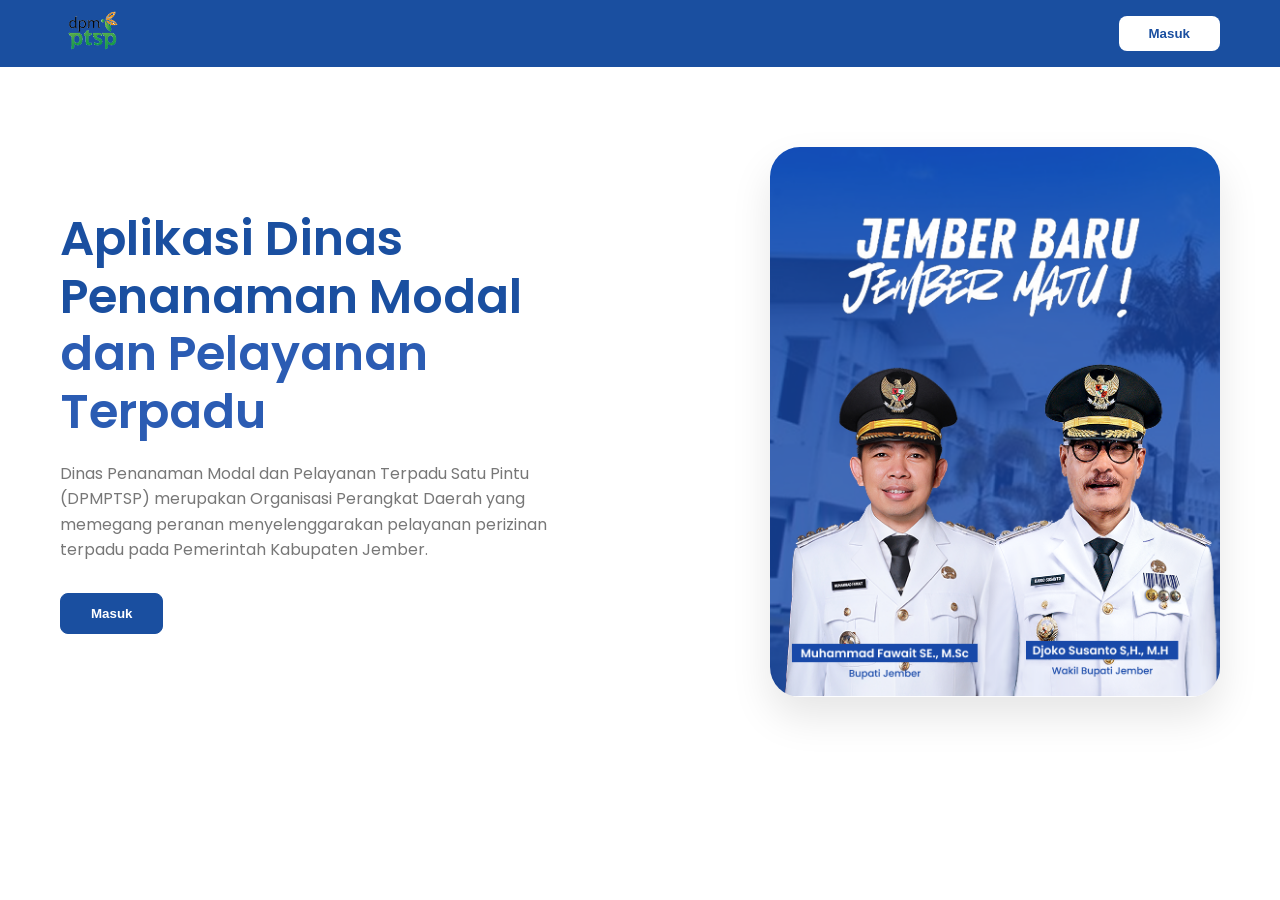
<file: index.html>
<!doctype html>
<html lang="id">
   <head>
      <meta charset="UTF-8" />
      <meta name="viewport" content="width=device-width, initial-scale=1.0" />
      <link rel="icon" type="image/x-icon" href="assets/img/logo.png" />
      <title>DPMPTSP Jember - Onboarding</title>
      <link rel="stylesheet" href="assets/css/style.css" />
      <link href="https://fonts.googleapis.com/css2?family=Poppins:wght@400;600;700&display=swap" rel="stylesheet" />
      <link rel="stylesheet" href="https://cdnjs.cloudflare.com/ajax/libs/font-awesome/6.0.0/css/all.min.css" />
   </head>
   <body>
      <header class="navbar">
         <div class="container">
            <div class="logo">
               <img src="assets/img/logo.png" alt="Logo DPMPTSP" style="height: 40px" />
            </div>
            <button class="btn-outline" id="btn-nav-masuk">Masuk</button>
         </div>
      </header>

      <main class="hero-section">
         <div class="container hero-wrapper">
            <div class="hero-text">
               <h1>
                  Aplikasi Dinas Penanaman Modal <br />
                  <span>dan Pelayanan Terpadu</span>
               </h1>
               <p>Dinas Penanaman Modal dan Pelayanan Terpadu Satu Pintu (DPMPTSP) merupakan Organisasi Perangkat Daerah yang memegang peranan menyelenggarakan pelayanan perizinan terpadu pada Pemerintah Kabupaten Jember.</p>
               <button class="btn-primary" id="btn-masuk-utama">Masuk</button>
            </div>

            <div class="hero-image">
               <div class="image-card">
                  <img src="assets/img/onboarding.png" alt="Jember Baru Jember Maju" />
               </div>
            </div>
         </div>
      </main>

      <div id="loginModal" class="modal-overlay">
         <div class="modal-content">
            <div class="modal-left">
               <img src="assets/img/logo.png" alt="Logo" class="modal-logo" />
               <h2>Aplikasi Dinas Penanaman Modal dan Pelayanan Terpadu</h2>
            </div>

            <div class="modal-right">
               <span class="close-btn">&times;</span>
               <h3>Selamat Datang Kembali!</h3>
               <p>Silahkan masukkan username dan password Anda</p>

               <form id="loginForm">
                  <div class="input-group">
                     <label>Username</label>
                     <input type="text" id="username" placeholder="Masukkan username" required />
                  </div>
                  <div class="input-group">
                     <label>Password</label>
                     <div class="password-wrapper">
                        <input type="password" id="password" placeholder="Masukkan kata sandi" required />
                        <i class="fa-solid fa-eye toggle-password"></i>
                     </div>
                  </div>
                  <a href="#" class="forgot-link">Lupa Password</a>

                  <button type="submit" class="btn-login">Login</button>
               </form>

               <p class="signup-text">Belum punya akun? <a href="#">Daftar sekarang</a></p>
            </div>
         </div>
      </div>

      <div id="registerModal" class="modal-overlay">
         <div class="modal-content reg-content">
            <span class="close-btn" id="closeReg">&times;</span>

            <h3>Registrasi Akun</h3>
            <p>Silahkan isi data diri anda untuk mendaftar</p>

            <form id="registerForm" class="reg-form-grid">
               <div class="input-group">
                  <label>NIK/KITAS/KITAP Pemohon</label>
                  <input type="text" id="regNIK" placeholder="Masukkan NIK/KITAS/KITAP Pemohon" maxlength="16" required />
               </div>
               <div class="input-group">
                  <label>Username</label>
                  <input type="text" id="regUsername" placeholder="Masukkan username" required />
               </div>
               <div class="input-group">
                  <label>Nama Lengkap</label>
                  <input type="text" id="regNama" placeholder="Masukkan nama lengkap" required />
               </div>
               <div class="input-group">
                  <label>Kata Sandi</label>
                  <input type="password" id="regPassword" placeholder="Masukkan kata sandi" required />
               </div>
               <div class="input-group">
                  <label>Tempat Lahir</label>
                  <input type="text" id="regTempatLahir" placeholder="Masukkan tempat lahir" required />
               </div>
               <div class="input-group">
                  <label>Tanggal Lahir</label>
                  <input type="date" id="regTanggalLahir" required />
               </div>
               <div class="reg-buttons full-width">
                  <button type="submit" class="btn-login">Simpan Registrasi</button>
                  <button type="button" class="btn-cancel" id="btnBatalReg">Batalkan Registrasi</button>
               </div>
            </form>
         </div>
      </div>

      <div id="verifyModal" class="modal-overlay">
         <div class="modal-content">
            <div class="modal-left">
               <img src="assets/img/logo.png" alt="Logo" class="modal-logo" />
               <h2>Aplikasi Dinas Penanaman Modal dan Pelayanan Terpadu</h2>
            </div>

            <div class="modal-right">
               <span class="close-btn" id="closeVerify">&times;</span>
               <h3>Masukkan Kode Verifikasi</h3>
               <p>Kami telah mengirimkan kode verifikasi ke email n***********97@gmail.com</p>

               <div class="otp-container">
                  <input type="text" maxlength="1" class="otp-input" />
                  <input type="text" maxlength="1" class="otp-input" />
                  <input type="text" maxlength="1" class="otp-input" />
                  <input type="text" maxlength="1" class="otp-input" />
               </div>

               <button class="btn-login" style="margin-top: 20px">Verifikasi Sekarang</button>
               <p class="signup-text">
                  Belum menerima kode verifikasi?
                  <a href="#">Kirim ulang</a> dalam 50 detik
               </p>
            </div>
         </div>
      </div>

      <div id="resetModal" class="modal-overlay">
         <div class="modal-content">
            <div class="modal-left">
               <img src="assets/img/logo.png" alt="Logo" class="modal-logo" />
               <h2>Aplikasi Dinas Penanaman Modal dan Pelayanan Terpadu</h2>
            </div>

            <div class="modal-right">
               <span class="close-btn" id="closeReset">&times;</span>
               <h3>Reset Kata Sandi</h3>
               <p>Silahkan masukkan username dan password Anda</p>

               <form id="resetForm">
                  <div class="input-group">
                     <label>Kata Sandi</label>
                     <input type="password" placeholder="Masukkan kata sandi baru" required />
                  </div>
                  <div class="input-group">
                     <label>Konfirmasi Kata Sandi</label>
                     <div class="password-wrapper">
                        <input type="password" placeholder="Konfirmasi kata sandi baru" required />
                        <span class="toggle-password"></span>
                     </div>
                  </div>

                  <button type="submit" class="btn-login">Simpan</button>
               </form>
            </div>
         </div>
      </div>

      <div id="successModal" class="modal-overlay">
         <div class="modal-content">
            <div class="modal-left">
               <img src="assets/img/logo.png" alt="Logo" class="modal-logo" />
               <h2>Aplikasi Dinas Penanaman Modal dan Pelayanan Terpadu</h2>
            </div>

            <div class="modal-right success-center">
               <span class="close-btn" id="closeSuccess">&times;</span>

               <div class="success-icon">
                  <div class="badge-blue">
                     <span>✓</span>
                  </div>
               </div>

               <h3>Kata Sandi Berhasil Diubah</h3>
               <p>Kata sandi berhasil diperbarui. Silahkan gunakan kata sandi baru untuk masuk akun</p>

               <button class="btn-login" id="btnMulaiUlang">Mulai Ulang</button>
            </div>
         </div>
      </div>

      <script src="assets/js/script.js"></script>
   </body>
</html>
</file>
<file: assets/css/style.css>
/* ==========================================================================
   1. BASE STYLES & VARIABLES
   ========================================================================== */
* {
   margin: 0;
   padding: 0;
   box-sizing: border-box;
}

body {
   font-family: "Poppins", sans-serif;
   color: #333;
   background-color: #ffffff;
}

.container {
   max-width: 1200px;
   margin: 0 auto;
   padding: 0 20px;
}

/* ==========================================================================
   2. NAVBAR
   ========================================================================== */
.navbar {
   background-color: #1a4fa0;
   padding: 10px 0;
}

.navbar .container {
   display: flex;
   justify-content: space-between;
   align-items: center;
}

.user-profile-nav {
   display: flex;
   align-items: center;
   gap: 15px;
   color: white;
}

.profile-meta {
   position: relative;
   display: flex;
   align-items: center;
   gap: 10px;
   font-size: 0.75rem;
   line-height: 1.2;
   cursor: pointer;
}

.profile-meta i {
   font-size: 1.8rem;
}

.notification-wrapper {
   position: relative;
}

.unread-badge {
   position: absolute;
   top: 2px;
   right: 0px;
   width: 10px;
   height: 10px;
   background-color: #e74c3c;
   border-radius: 50%;
   border: 2px solid #1a4fa0;
   display: inline-block;
}

.notification-dropdown {
   display: none;
   position: absolute;
   top: 150%;
   right: -10px;
   background-color: #ffffff;
   width: 320px;
   box-shadow: 0 4px 20px rgba(0, 0, 0, 0.15);
   border-radius: 12px;
   z-index: 1050;
   flex-direction: column;
   overflow: hidden;
}

.notification-dropdown.show {
   display: flex;
}

.notification-dropdown .dropdown-body {
   max-height: 250px;
   overflow-y: auto;
}

.notif-item {
   display: flex;
   align-items: center;
   justify-content: space-between;
   padding: 12px 15px;
   text-decoration: none;
   color: #334155;
   border-bottom: 1px solid #f1f5f9;
   font-size: 0.8rem;
   transition: background 0.2s ease;
}

.notif-item:hover {
   background-color: #f8fafc;
}

.notif-item.unread {
   background-color: #eff6ff;
}

.notif-content strong {
   color: #0f172a;
   display: block;
   margin-bottom: 2px;
}

.notif-content p {
   color: #475569;
   margin-bottom: 5px;
}

.notif-time {
   font-size: 0.7rem;
   color: #64748b;
}

.dot-indicator {
   width: 8px;
   height: 8px;
   background-color: #2563eb;
   border-radius: 50%;
}

.notification-dropdown .dropdown-footer {
   background-color: #f8fafc;
   padding: 10px;
   text-align: center;
   border-top: 1px solid #e1e7ec;
}

.notification-dropdown .dropdown-footer a {
   color: #1a4fa0;
   text-decoration: none;
   font-size: 0.8rem;
   font-weight: 600;
}

.dropdown-menu {
   display: none;
   position: absolute;
   top: 100%;
   right: 0;
   background-color: white;
   min-width: 160px;
   box-shadow: 0 4px 15px rgba(0, 0, 0, 0.15);
   border-radius: 8px;
   z-index: 1050;
   margin-top: 10px;
   flex-direction: column;
   overflow: hidden;
}

.dropdown-menu.show {
   display: flex;
}

.dropdown-item {
   padding: 12px 15px;
   display: flex;
   align-items: center;
   justify-content: space-between;
   color: #333;
   text-decoration: none;
   font-size: 0.85rem;
   background: none;
   border: none;
   width: 100%;
   cursor: pointer;
   transition: background 0.2s ease;
}

.dropdown-item i {
   font-size: 1.1rem;
   color: inherit;
}

.dropdown-item:hover {
   background-color: #f1f5f9;
   color: #1a4fa0;
}

/* ==========================================================================
   3. HERO SECTION (LANDING)
   ========================================================================== */
.hero-section {
   padding: 80px 0;
}

.hero-wrapper {
   display: flex;
   align-items: center;
   justify-content: space-between;
   gap: 40px;
}

.hero-text {
   flex: 1;
}

.hero-text h1 {
   font-size: 3rem;
   color: #1a4fa0;
   line-height: 1.2;
   margin-bottom: 20px;
}

.hero-text h1 span {
   color: #2b5cb3;
}

.hero-text p {
   font-size: 1rem;
   color: #777;
   line-height: 1.6;
   margin-bottom: 30px;
   max-width: 500px;
}

.hero-image {
   flex: 1;
   display: flex;
   justify-content: flex-end;
}

.image-card {
   width: 100%;
   max-width: 450px;
   height: 550px;
   border-radius: 30px;
   overflow: hidden;
   box-shadow: 0 20px 40px rgba(0, 0, 0, 0.1);
}

.image-card img {
   width: 100%;
   height: 100%;
   object-fit: cover;
}

/* ==========================================================================
   4. DASHBOARD SECTION
   ========================================================================== */
.dashboard-hero {
   display: flex;
   gap: 20px;
   margin: 30px 0;
   align-items: stretch;
}

.instruction-card {
   flex: 1.2;
   background: linear-gradient(135deg, #63a4ff 0%, #1a75ff 100%);
   color: white;
   padding: 30px;
   border-radius: 25px;
   font-size: 0.85rem;
}

.guide-list {
   list-style: none;
   margin-top: 15px;
}

.guide-list li {
   margin-bottom: 10px;
   display: flex;
   align-items: center;
   gap: 12px;
}

.hero-image-frame {
   flex: 1;
   border-radius: 25px;
   overflow: hidden;
   box-shadow: 0 10px 30px rgba(0, 0, 0, 0.1);
   height: 350px;
}

.hero-image-frame img {
   width: 100%;
   height: 100%;
   object-fit: cover;
}

.layanan-header {
   display: flex;
   justify-content: space-between;
   align-items: center;
   margin: 40px 0 20px;
}

.table-card {
   background: white;
   border: 1px solid #eef5ff;
   border-radius: 20px;
   box-shadow: 0 4px 15px rgba(0, 0, 0, 0.05);
   overflow: hidden;
}

.table-card thead {
   background: #eef5ff;
}

table {
   width: 100%;
   border-collapse: collapse;
}

th {
   text-align: left;
   padding: 15px;
   color: #1a4fa0;
   border-bottom: 2px solid #eef5ff;
   font-size: 0.9rem;
}

td {
   padding: 15px;
   border-bottom: 1px solid #f1f1f1;
   font-size: 0.9rem;
}

/* ==========================================================================
   5. BUTTONS
   ========================================================================== */
.btn-outline {
   padding: 10px 30px;
   border: none;
   background: #ffffff;
   color: #1a4fa0;
   font-weight: 600;
   border-radius: 8px;
   cursor: pointer;
   transition: background 0.3s;
}

.btn-primary {
   padding: 12px 30px;
   background-color: #1a4fa0;
   color: white;
   border: 1px solid #1a4fa0;
   border-radius: 8px;
   font-weight: 600;
   cursor: pointer;
   transition: background 0.3s;
}

.btn-primary:hover {
   background-color: #143d7d;
}

.btn-submit {
   padding: 12px 30px;
   background: #1a4fa0;
   color: white;
   border: 1px solid #1a4fa0;
   border-radius: 8px;
   font-weight: 600;
   cursor: pointer;
}

.btn-cancel {
   padding: 12px 30px;
   background: transparent;
   color: #1a4fa0;
   border: 1px solid #1a4fa0;
   border-radius: 8px;
   font-weight: 600;
   cursor: pointer;
}

.btn-cancel:hover {
   background: #dbeaff;
}

.btn-login {
   width: 100%;
   padding: 12px;
   background: #1a4fa0;
   color: white;
   border: none;
   border-radius: 8px;
   font-weight: 600;
   cursor: pointer;
   margin-top: 10px;
}

.btn-add-service {
   background-color: #1a4fa0;
   color: white;
   border: none;
   padding: 5px 8px;
   border-radius: 4px;
   cursor: pointer;
}

.btn-add-service:hover {
   background-color: #143d7d;
}

/* ==========================================================================
   6. MODAL & OVERLAYS
   ========================================================================== */
.modal-overlay {
   position: fixed;
   top: 0;
   left: 0;
   width: 100%;
   height: 100%;
   background: rgba(0, 0, 0, 0.5);
   display: none;
   justify-content: center;
   align-items: center;
   z-index: 1000;
   backdrop-filter: blur(5px);
}

.modal-content {
   background: white;
   width: 800px;
   max-width: 90%;
   display: flex;
   border-radius: 25px;
   overflow: hidden;
   position: relative;
   animation: slideUp 0.3s ease-out;
}

@keyframes slideUp {
   from {
      transform: translateY(50px);
      opacity: 0;
   }
   to {
      transform: translateY(0);
      opacity: 1;
   }
}

.modal-left {
   flex: 1;
   background: #1a75ff;
   padding: 40px;
   color: white;
   display: flex;
   flex-direction: column;
   justify-content: center;
}

.modal-left h2 {
   font-size: 1.5rem;
   line-height: 1.4;
   margin-top: 20px;
}

.modal-logo {
   width: 40%;
   height: 20%;
}

.modal-right {
   flex: 1.2;
   padding: 40px;
   background: #eef5ff;
   position: relative;
}

.close-btn {
   position: absolute;
   top: 20px;
   right: 25px;
   font-size: 24px;
   cursor: pointer;
   color: #333;
}

.x-close-btn {
   position: absolute;
   top: 20px;
   right: 25px;
   color: white;
   font-size: 24px !important;
   cursor: pointer;
   line-height: 1;
}

.modal-right h3 {
   margin-bottom: 5px;
   color: #333;
}

.modal-right p {
   font-size: 0.9rem;
   color: #666;
   margin-bottom: 20px;
}

.modal-header-blue {
   background-color: #1a4fa0;
   color: white;
   padding: 20px;
   display: flex;
   justify-content: space-between;
   align-items: center;
}

.modal-header-blue h3 {
   font-size: 1.2rem;
   color: #ffffff;
}

.modal-header-blue span {
   font-size: 0.8rem;
   opacity: 0.9;
}

.instruction-info {
   background-color: #eef5ff;
   padding: 15px;
   margin: 20px;
   border-radius: 8px;
   font-size: 0.85rem;
   color: #333;
}

.modal-table {
   width: 100%;
   border-collapse: collapse;
   margin-top: 10px;
}

.modal-table thead th {
   background-color: #1a4fa0;
   color: white;
   padding: 12px;
   font-size: 0.85rem;
}

.modal-table tbody td {
   padding: 12px;
   font-size: 0.85rem;
   border-bottom: 1px solid #f0f0f0;
}

.modal-table tbody tr:nth-child(even) {
   background-color: #f4f9ff;
}

/* ==========================================================================
   7. FORM & INPUTS
   ========================================================================== */
.input-group {
   margin-bottom: 15px;
   text-align: left;
}

.input-group label {
   display: block;
   font-size: 0.85rem;
   margin-bottom: 5px;
   font-weight: 600;
}

.input-group input,
.input-group select {
   width: 100%;
   padding: 12px;
   border: 1px solid #ddd;
   border-radius: 8px;
   outline: none;
   font-family: inherit;
}

.password-wrapper {
   position: relative;
   width: 100%;
}

.password-wrapper input {
   width: 100%;
   padding-right: 40px;
}

.toggle-password {
   position: absolute;
   right: 15px;
   top: 50%;
   transform: translateY(-50%);
   cursor: pointer;
   color: #666;
   transition: color 0.3s;
}

.forgot-link {
   display: block;
   text-align: right;
   font-size: 0.75rem;
   color: #1a4fa0;
   text-decoration: none;
   margin-bottom: 20px;
}

.signup-text {
   font-size: 0.85rem;
   margin-top: 20px;
   text-align: center;
}

.signup-text a {
   color: #1a4fa0;
   font-weight: 600;
   text-decoration: none;
}

.reg-content {
   background-color: #eef5ff;
   flex-direction: column;
   padding: 50px;
   width: 700px;
}

.reg-form-grid {
   display: grid;
   grid-template-columns: 1fr 1fr;
   gap: 15px 30px;
   margin-top: 20px;
}

.full-width,
.full-span {
   grid-column: span 2;
}

.reg-buttons {
   display: flex;
   flex-direction: column;
   gap: 10px;
   margin-top: 10px;
}

.modal-footer-btns {
   display: flex;
   justify-content: flex-end;
   gap: 10px;
   margin-top: 20px;
}

/* ==========================================================================
   8. EDIT PROFILE
   ========================================================================== */
.main-content {
   margin-top: 40px;
   margin-bottom: 40px;
}

h1 {
   font-size: 2rem;
   margin-bottom: 30px;
   font-weight: 600;
}

.form-card {
   background-color: #d8eafe;
   padding: 40px;
   border-radius: 12px;
   box-shadow: 0 4px 6px rgba(0, 0, 0, 0.05);
}

.form-group {
   margin-bottom: 20px;
}

.form-group label {
   display: block;
   font-weight: 600;
   margin-bottom: 10px;
   font-size: 0.95rem;
}

.form-group input {
   width: 100%;
   padding: 12px 15px;
   border: 1px solid #ccc;
   border-radius: 8px;
   font-size: 0.9rem;
   outline: none;
}

.form-group input::placeholder {
   color: #aaa;
   font-style: italic;
}

.form-group input:focus {
   border-color: #1e4ea1;
}

.form-footer {
   display: flex;
   justify-content: flex-end;
   gap: 15px;
   margin-top: 30px;
}

.btn-batal {
   background-color: #d8eafe;
   border: 1px solid #1e4ea1;
   color: #1e4ea1;
   padding: 10px 25px;
   border-radius: 8px;
   cursor: pointer;
   font-weight: 500;
   transition: 0.3s;
}

.btn-batal:hover {
   background-color: #c0dbfc;
}

.btn-simpan {
   background-color: #1e4ea1;
   border: none;
   color: white;
   padding: 10px 25px;
   border-radius: 8px;
   cursor: pointer;
   font-weight: 500;
   transition: 0.3s;
}

.btn-simpan:hover {
   background-color: #163a7a;
}

/* ==========================================================================
   9. OTP & SUCCESS MODAL
   ========================================================================== */
.otp-container {
   display: flex;
   justify-content: space-between;
   gap: 10px;
   margin: 25px 0;
}

.otp-input {
   width: 60px;
   height: 60px;
   text-align: center;
   font-size: 1.5rem;
   font-weight: bold;
   border: none;
   border-radius: 12px;
   background: white;
   box-shadow: 0 4px 10px rgba(0, 0, 0, 0.05);
   outline: none;
}

.otp-input:focus {
   border: 2px solid #1a75ff;
}

.success-center {
   display: flex;
   flex-direction: column;
   align-items: center;
   justify-content: center;
   text-align: center;
   padding: 60px 40px;
}

.success-icon {
   margin-bottom: 25px;
}

.badge-blue {
   width: 80px;
   height: 80px;
   background-color: #1a75ff;
   color: white;
   font-size: 40px;
   display: flex;
   align-items: center;
   justify-content: center;
   border-radius: 25px;
   box-shadow: 0 10px 20px rgba(26, 117, 255, 0.3);
}

.success-center h3 {
   font-size: 1.4rem;
   margin-bottom: 10px;
}

.success-center p {
   margin-bottom: 30px;
}

/* ==========================================================================
   10. UTILITY & COMPONENTS
   ========================================================================== */
.slider-container {
   display: flex;
   align-items: center;
   gap: 15px;
   padding: 15px;
   border: 1px solid #ddd;
   border-radius: 8px;
   margin-bottom: 20px;
}

.switch {
   position: relative;
   display: inline-block;
   width: 50px;
   height: 24px;
}

.switch input {
   opacity: 0;
   width: 0;
   height: 0;
}

.slider {
   position: absolute;
   cursor: pointer;
   top: 0;
   left: 0;
   right: 0;
   bottom: 0;
   background-color: #ccc;
   transition: 0.4s;
}

.slider:before {
   position: absolute;
   content: "";
   height: 16px;
   width: 16px;
   left: 4px;
   bottom: 4px;
   background-color: white;
   transition: 0.4s;
}

input:checked + .slider {
   background-color: #1a4fa0;
}

input:checked + .slider:before {
   transform: translateX(26px);
}

.slider.round {
   border-radius: 34px;
}

.slider.round:before {
   border-radius: 50%;
}

.status-progress-wrapper {
   display: flex;
   gap: 10px;
   padding: 5px;
}

.status-step {
   display: flex;
   flex-direction: column;
   align-items: center;
   justify-content: center;
   cursor: pointer;
   width: auto;
   background: none !important;
   border: none !important;
}

.status-step input[type="checkbox"] {
   pointer-events: none;
}

.status-step span {
   font-size: 11.5px;
   color: #64748b;
   margin-top: 8px;
   font-weight: 500;
   pointer-events: none; 
}

.status-step.rejected .custom-x-box {
   width: 12.5px;
   height: 13px;
   background-color: #ef4444;
   border-radius: 3px;
   display: flex;
   align-items: center;
   justify-content: center;
}

.status-step.rejected .fa-xmark {
   color: #fff;
   font-size: 8px;
   font-weight: 900;
}

.status-step.rejected span {
   color: #ef4444;
}

.action-timeline-icon {
    pointer-events: auto !important;
}

.empty-state {
   text-align: center;
   padding: 40px 0;
   color: #1a4fa0;
}

.empty-state img {
   width: 80px;
   opacity: 0.5;
   margin-bottom: 10px;
}

.action-comment-icon {
   cursor: pointer;
}

.timeline-container {
   position: relative;
   padding-left: 35px;
   border-left: 2px dashed #cbd5e1;
   margin: 10px 0px 20px 50px;
}

.timeline-item {
   position: relative;
   margin-bottom: 20px;
}

.timeline-item::before {
   content: "";
   position: absolute;
   left: -42.5px;
   top: 6px;
   width: 10px;
   height: 10px;
   border-radius: 50%;
   background-color: #94a3b8;
   border: 2px solid #ffffff;
}

.timeline-item.active::before {
   background-color: #1a4fa0;
   box-shadow: 0 0 0 4px rgba(26, 79, 160, 0.2);
}

.timeline-icon-box {
   position: absolute;
   left: -95px;
   top: -3px;
   width: 32px;
   height: 32px;
   border-radius: 50%;
   background-color: #e2e8f0;
   color: #1a4fa0;
   display: flex;
   align-items: center;
   justify-content: center;
   font-size: 0.85rem;
}

.timeline-content-box {
   background: #f8fafc;
   padding: 15px 20px;
   border-radius: 8px;
   border: 1px solid #e2e8f0;
   display: flex;
   justify-content: space-between;
   align-items: center;
   width: 100%;
}

.timeline-text-group h4 {
   font-size: 0.85rem;
   color: #0f172a;
   font-weight: 600;
   margin-bottom: 2px;
}

.timeline-text-group p {
   font-size: 0.75rem;
   color: #475569;
}

.timeline-date-group {
   text-align: right;
   font-size: 0.7rem;
}

/* ==========================================================================
   11. RESPONSIVE
   ========================================================================== */
@media (max-width: 768px) {
   .hero-wrapper {
      flex-direction: column;
      text-align: center;
   }

   .hero-image {
      justify-content: center;
   }

   .hero-text p {
      margin-left: auto;
      margin-right: auto;
   }

   .dashboard-hero {
      flex-direction: column;
   }

   .hero-image-frame {
      height: 250px;
   }
}
</file>
